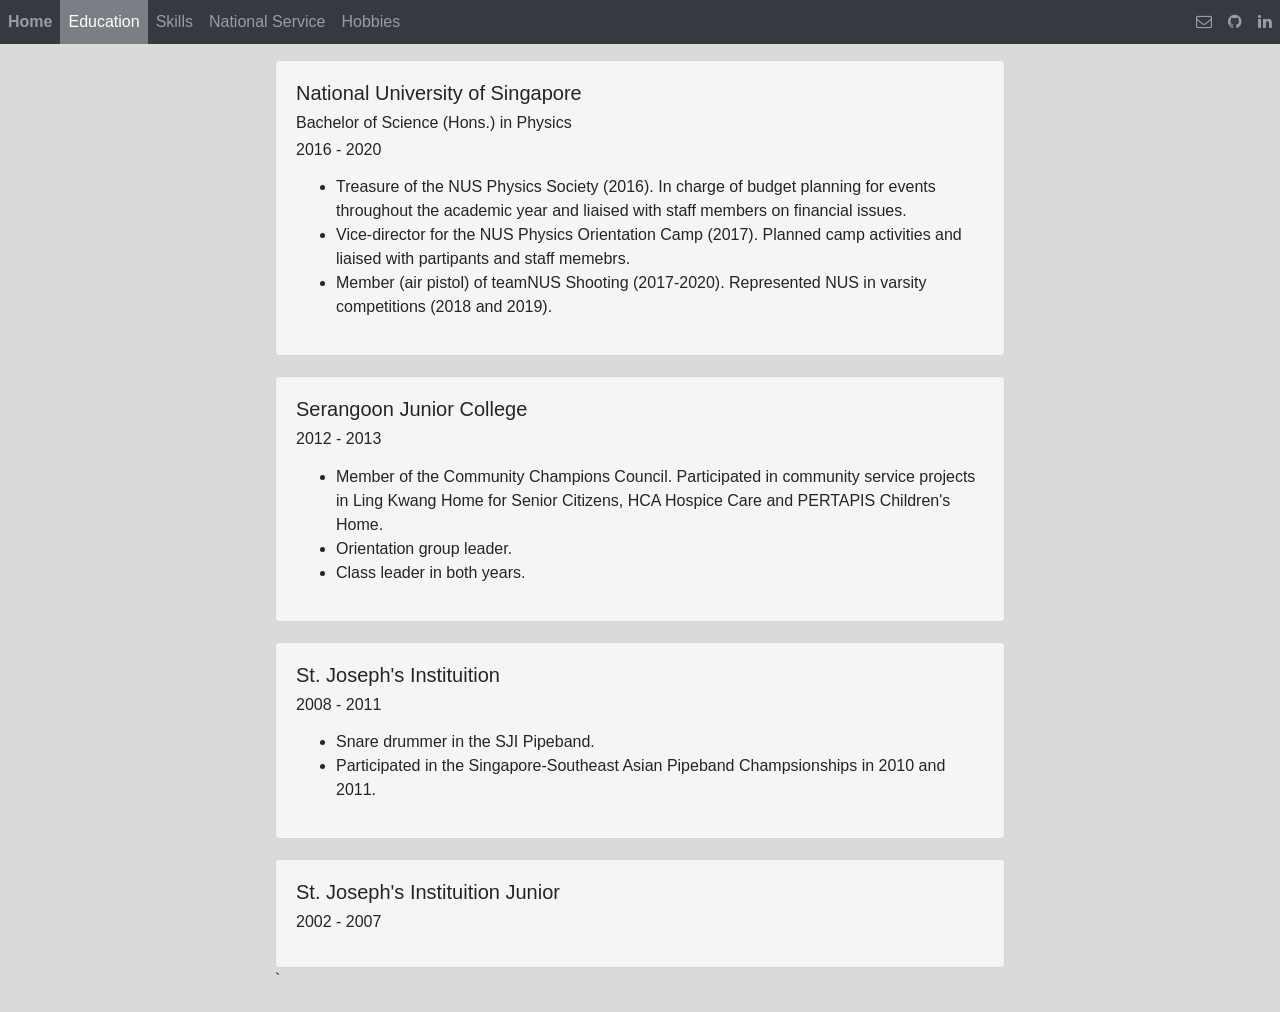
<file: Pset 8/Homepage/education.html>
<!DOCTYPE html>

<html lang="en">
    <head>
        <!-- Latest compiled and minified CSS -->
        <meta name="author" content="Dexter Huang">
        <meta charset="utf-8">
        <link rel="stylesheet" href="https://maxcdn.bootstrapcdn.com/bootstrap/4.4.1/css/bootstrap.min.css">
        <script src="https://ajax.googleapis.com/ajax/libs/jquery/3.4.1/jquery.min.js"></script>
        <script src="https://cdnjs.cloudflare.com/ajax/libs/popper.js/1.16.0/umd/popper.min.js"></script>
        <script src="https://maxcdn.bootstrapcdn.com/bootstrap/4.4.1/js/bootstrap.min.js"></script>
        <link href="https://stackpath.bootstrapcdn.com/font-awesome/4.7.0/css/font-awesome.min.css" rel="stylesheet" integrity="sha384-wvfXpqpZZVQGK6TAh5PVlGOfQNHSoD2xbE+QkPxCAFlNEevoEH3Sl0sibVcOQVnN" crossorigin="anonymous">
        <link href="styles.css" rel="stylesheet">
        <title>Dexter's website</title>
        <meta name="viewport" content="width=device-width, initial-scale=1">
    </head>
    <body>

        <nav class="navbar navbar-expand-sm navbar-dark bg-dark fixed-top ">
        <button class="navbar-toggler" type="button" data-toggle="collapse" data-target="#collapsingnavbar" aria-controls="navbarsExample03" aria-expanded="false" aria-label="Toggle navigation">
        <span class="navbar-toggler-icon"></span>
        </button>

          <ul class="navbar-nav flex-row float-left order-2">
            <li class="nav-item"><a class="nav-link px-2" href="mailto:dexterhuang4577@gmail.com" data-toggle="tooltip" data-placement="bottom" title="Email me">
                <span class="fa fa-envelope-o"></span></a></li>
            <li class="nav-item"><a class="nav-link px-2" href="https://github.com/Dexte-R"><span class="fa fa-github"></span></a></li>
            <li class="nav-item"><a class="nav-link px-2" href="#"><span class="fa fa-linkedin"></span></a></li>
          </ul>

          <div class="collapse navbar-collapse" id="collapsingnavbar">
            <ul class="navbar-nav">
              <li class="nav-item"><a class="nav-link" href="index.html"><p class="font-weight-bold my-auto">Home</p></a></li>
              <li class="nav-item active"><a class="nav-link" href="education.html">Education</a></li>
              <li class="nav-item"><a class="nav-link" href="skills.html">Skills</a></li>
              <li class="nav-item"><a class="nav-link" href="NS.html">National Service</a></li>
              <li class="nav-item"><a class="nav-link" href="hobbies.html">Hobbies</a></li>
            </ul>
          </div>
        </nav>

     <div class="container" style="margin:60px auto 0px auto">

        <div class="row justify-content-center" style="margin-bottom:20px">
          <div class="col-md-8">
            <div class="card">
                <div class="card-body">
        <div class="media">
          <!--<img src="myself_cropped.jpg" class="img-fluid mr-3 align-self-center" style="height:150px" alt="A picture of myself">-->
          <div class="media-body">
            <h5 class="mt-0">National University of Singapore</h5>
            <h6>Bachelor of Science (Hons.) in Physics</h6>
            <h6>2016 - 2020</h6>
            <p class="text-justify">
                <ul>
                    <li>Treasure of the NUS Physics Society (2016). In charge of budget planning for events throughout the academic year and liaised with staff members on financial issues.  </li>
                    <li>Vice-director for the NUS Physics Orientation Camp (2017). Planned camp activities and liaised with partipants and staff memebrs.  </li>
                    <li>Member (air pistol) of teamNUS Shooting (2017-2020). Represented NUS in varsity competitions (2018 and 2019).  </li>
                </ul>
            </p>
          </div>
        </div>
        </div>
        </div>
        </div>
        </div>

        <div class="row justify-content-center" style="margin-bottom:20px">
          <div class="col-md-8">
            <div class="card">
                <div class="card-body">
        <div class="media">
          <!--<img src="myself_cropped.jpg" class="img-fluid mr-3 align-self-center" style="height:150px" alt="A picture of myself">-->
          <div class="media-body">
            <h5 class="mt-0">Serangoon Junior College</h5>
            <h6>2012 - 2013</h6>
                <p class="text-justify">
                <ul>
                    <li>Member of the Community Champions Council. Participated in community service projects in Ling Kwang Home for Senior Citizens, HCA Hospice Care and PERTAPIS Children's Home. </li>
                    <li>Orientation group leader.</li>
                    <li>Class leader in both years.</li>
                </ul>
            </p>
          </div>
        </div>
        </div>
        </div>
        </div>
        </div>

      <div class="row justify-content-center" style="margin-bottom:20px">
          <div class="col-md-8">
            <div class="card">
                <div class="card-body">
        <div class="media">
          <!--<img src="myself_cropped.jpg" class="img-fluid mr-3 align-self-center" style="height:150px" alt="A picture of myself">-->
          <div class="media-body">
            <h5 class="mt-0">St. Joseph's Instituition</h5>
            <h6>2008 - 2011</h6>
            <p class="text-justify">
                <ul>
                    <li>Snare drummer in the SJI Pipeband.</li>
                    <li>Participated in the Singapore-Southeast Asian Pipeband Champsionships in 2010 and 2011.</li>
                </ul>
            </p>
          </div>
        </div>
        </div>
        </div>
        </div>
        </div>

        <div class="row justify-content-center" style="margin-bottom:20px">
          <div class="col-md-8">
            <div class="card">
                <div class="card-body">
        <div class="media">
          <!--<img src="myself_cropped.jpg" class="img-fluid mr-3 align-self-center" style="height:150px" alt="A picture of myself">-->
          <div class="media-body">
            <h5 class="mt-0">St. Joseph's Instituition Junior</h5>
            <h6>2002 - 2007</h6>
            <p class="text-justify">

            </p>
          </div>
        </div>
        </div>
        </div>
`      </div>
      </div>
      </div>

    </body>
</html>
</file>
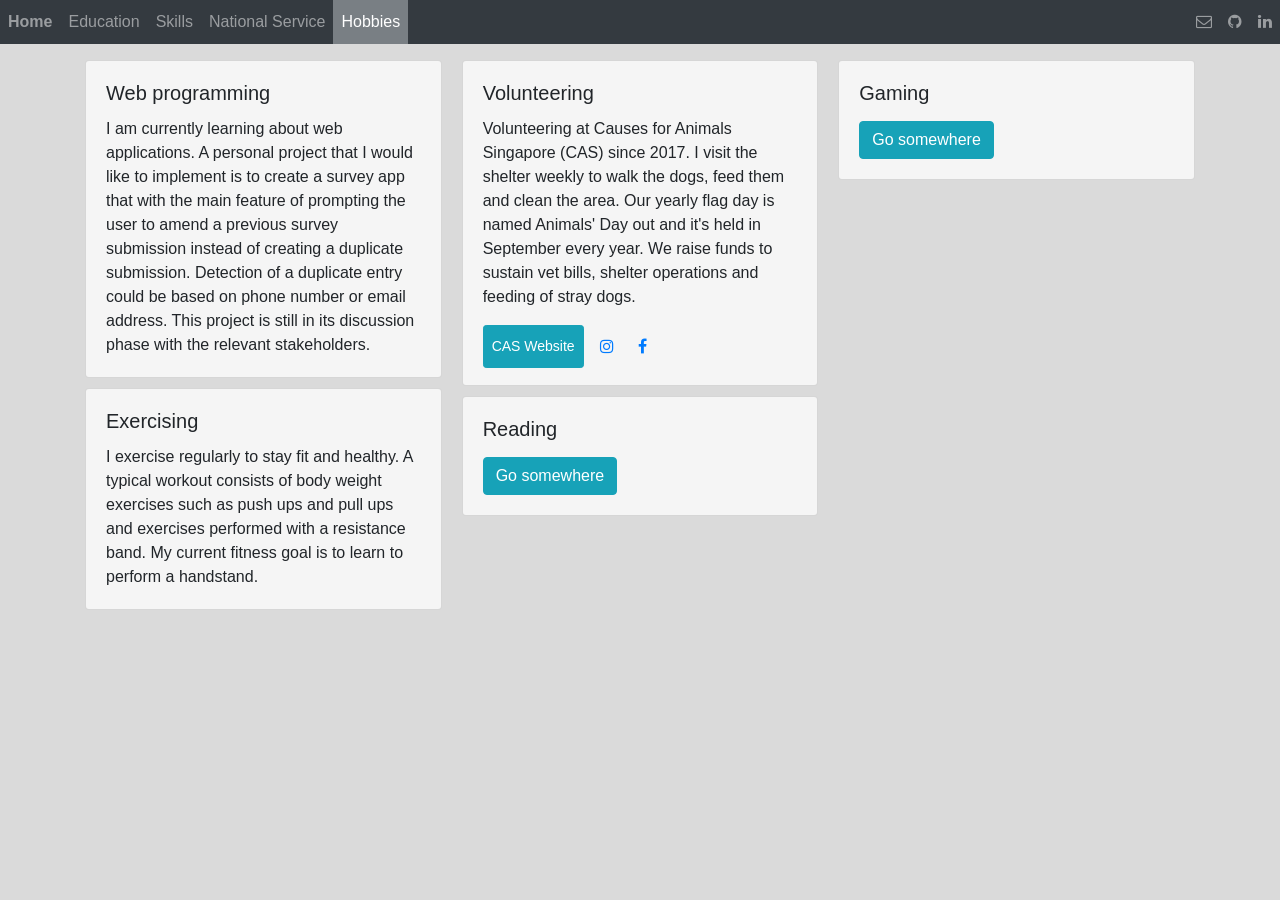
<file: Pset 8/Homepage/hobbies.html>
<!DOCTYPE html>

<html lang="en">
    <head>
        <!-- Latest compiled and minified CSS -->
        <meta name="author" content="Dexter Huang">
        <meta charset="utf-8">
        <link rel="stylesheet" href="https://maxcdn.bootstrapcdn.com/bootstrap/4.4.1/css/bootstrap.min.css">
        <script src="https://ajax.googleapis.com/ajax/libs/jquery/3.4.1/jquery.min.js"></script>
        <script src="https://cdnjs.cloudflare.com/ajax/libs/popper.js/1.16.0/umd/popper.min.js"></script>
        <script src="https://maxcdn.bootstrapcdn.com/bootstrap/4.4.1/js/bootstrap.min.js"></script>
        <link href="https://stackpath.bootstrapcdn.com/font-awesome/4.7.0/css/font-awesome.min.css" rel="stylesheet" integrity="sha384-wvfXpqpZZVQGK6TAh5PVlGOfQNHSoD2xbE+QkPxCAFlNEevoEH3Sl0sibVcOQVnN" crossorigin="anonymous">
        <link href="styles.css" rel="stylesheet">
        <title>Dexter's website</title>
        <meta name="viewport" content="width=device-width, initial-scale=1">
    </head>
    <body>

        <nav class="navbar navbar-expand-sm navbar-dark bg-dark fixed-top ">
        <button class="navbar-toggler" type="button" data-toggle="collapse" data-target="#collapsingnavbar" aria-controls="navbarsExample03" aria-expanded="false" aria-label="Toggle navigation">
        <span class="navbar-toggler-icon"></span>
        </button>

          <ul class="navbar-nav flex-row float-left order-2">
            <li class="nav-item"><a class="nav-link px-2" href="mailto:dexterhuang4577@gmail.com" data-toggle="tooltip" data-placement="bottom" title="Email me">
                <span class="fa fa-envelope-o"></span></a></li>
            <li class="nav-item"><a class="nav-link px-2" href="https://github.com/Dexte-R"><span class="fa fa-github"></span></a></li>
            <li class="nav-item"><a class="nav-link px-2" href="#"><span class="fa fa-linkedin"></span></a></li>
          </ul>

          <div class="collapse navbar-collapse" id="collapsingnavbar">
            <ul class="navbar-nav">
              <li class="nav-item"><a class="nav-link" href="index.html"><p class="font-weight-bold my-auto">Home</p></a></li>
              <li class="nav-item"><a class="nav-link" href="education.html">Education</a></li>
              <li class="nav-item"><a class="nav-link" href="skills.html">Skills</a></li>
              <li class="nav-item"><a class="nav-link" href="NS.html">National Service</a></li>
              <li class="nav-item active"><a class="nav-link" href="hobbies.html">Hobbies</a></li>
            </ul>
          </div>
        </nav>

    <div class="container d-flex justify-content-center" style="margin:60px auto auto auto">
        <div class="card-columns ">
            <div class="card" style="margin-bottom:10px">
              <div class="card-body">
                <h5 class="card-title">Web programming</h5>
                    <p class="card-text">
                        I am currently learning about web applications. A personal project that I would like to implement is to create a survey app that
                            with the main feature of prompting the user to amend a previous survey submission instead of creating a duplicate submission. Detection of a duplicate entry could be based on phone number or email address.
                            This project is still in its discussion phase with the relevant stakeholders.
                    </p>
              </div>
            </div>

            <div class="card" style="margin-bottom:10px">
              <div class="card-body">
                <h5 class="card-title">Exercising</h5>
                <p class="card-text">
                     I exercise regularly to stay fit and healthy. A typical workout consists of body weight exercises such as push ups and pull ups and exercises performed
                    with a resistance band. My current fitness goal is to learn to perform a handstand.
                </p>
              </div>
            </div>

            <div class="card" style="margin-bottom:10px">
              <div class="card-body" style="padding-bottom:60px">
                <h5 class="card-title">Volunteering</h5>
                <p class="card-text">
                    Volunteering at Causes for Animals Singapore (CAS) since 2017. I visit the shelter weekly to walk the dogs, feed them and clean the area.
                    Our yearly flag day is named Animals' Day out and it's held in September every year. We raise funds to sustain vet bills, shelter operations and feeding of stray dogs.
                </p>
                <ul class="navbar-nav flex-row float-left">
                    <li class="nav-item"><a class="nav-link btn btn-info btn-sm px-2" type="button" href="https://www.causesforanimals.com/">CAS Website</a></li>
                    <li class="nav-item"><a class="nav-link px-3" href="https://www.instagram.com/causesforanimals_sg/?hl=en"><span class="fa fa-instagram"></span></a></li>
                    <li class="nav-item"><a class="nav-link px-2" href="https://www.facebook.com/causesforanimalsSG/"><span class="fa fa-facebook"></span></a></li>
                 </ul>
              </div>
            </div>

            <div class="card" style="margin-bottom:10px">
              <div class="card-body">
                <h5 class="card-title">Reading</h5>
                <p class="card-text">

                </p>
                <a href="#" class="btn btn-info">Go somewhere</a>
              </div>
            </div>

            <div class="card" style="margin-bottom:10px">
              <div class="card-body">
                <h5 class="card-title">Gaming</h5>
                <p class="card-text">

                </p>
                <a href="#" class="btn btn-info">Go somewhere</a>
              </div>
            </div>

        </div>
    </div>

    </body>
</html>
</file>
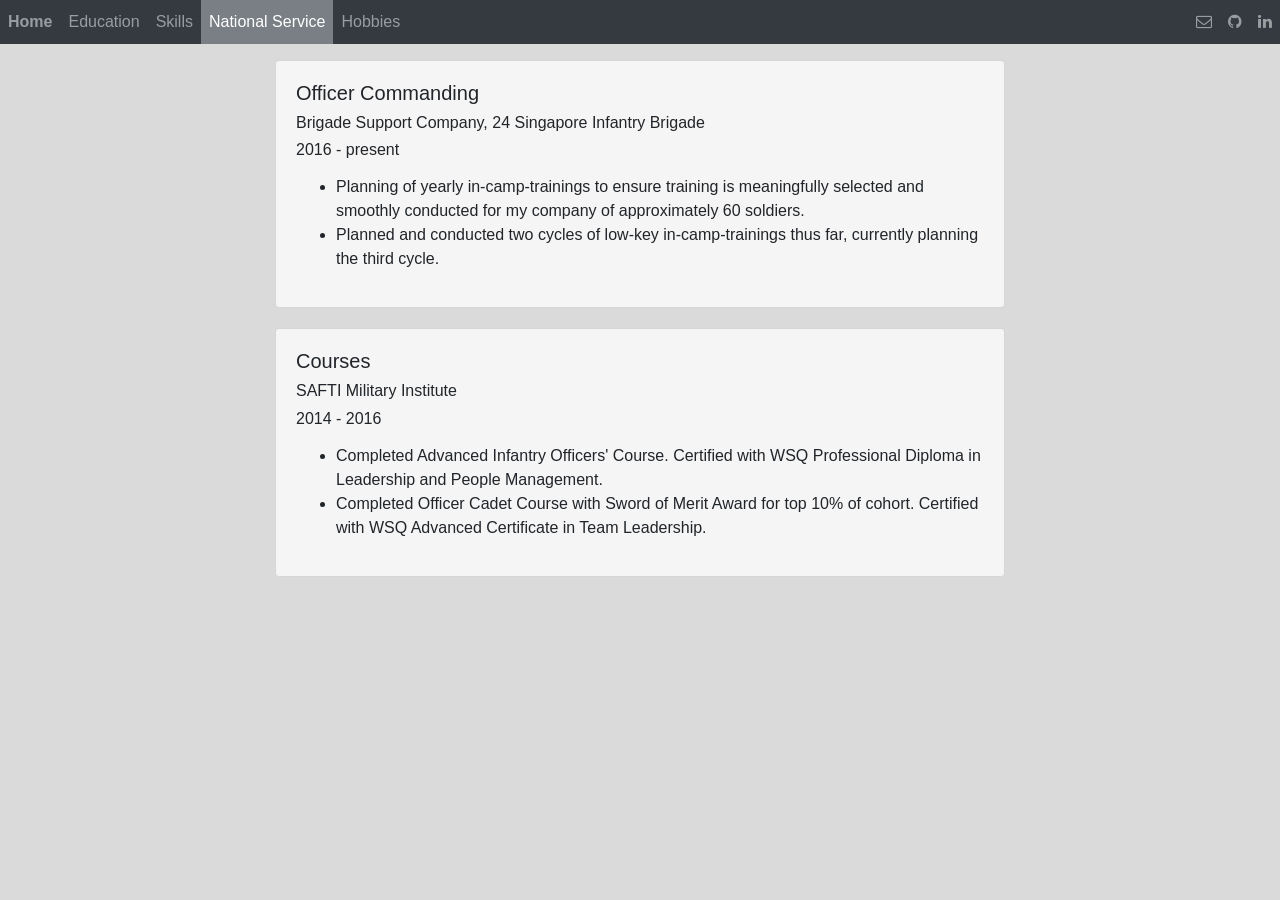
<file: Pset 8/Homepage/NS.html>
<!DOCTYPE html>

<html lang="en">
    <head>
        <!-- Latest compiled and minified CSS -->
        <meta name="author" content="Dexter Huang">
        <meta charset="utf-8">
        <link rel="stylesheet" href="https://maxcdn.bootstrapcdn.com/bootstrap/4.4.1/css/bootstrap.min.css">
        <script src="https://ajax.googleapis.com/ajax/libs/jquery/3.4.1/jquery.min.js"></script>
        <script src="https://cdnjs.cloudflare.com/ajax/libs/popper.js/1.16.0/umd/popper.min.js"></script>
        <script src="https://maxcdn.bootstrapcdn.com/bootstrap/4.4.1/js/bootstrap.min.js"></script>
        <link href="https://stackpath.bootstrapcdn.com/font-awesome/4.7.0/css/font-awesome.min.css" rel="stylesheet" integrity="sha384-wvfXpqpZZVQGK6TAh5PVlGOfQNHSoD2xbE+QkPxCAFlNEevoEH3Sl0sibVcOQVnN" crossorigin="anonymous">
        <link href="styles.css" rel="stylesheet">
        <title>Dexter's website</title>
        <meta name="viewport" content="width=device-width, initial-scale=1">
    </head>
    <body>

        <nav class="navbar navbar-expand-sm navbar-dark bg-dark fixed-top ">
        <button class="navbar-toggler" type="button" data-toggle="collapse" data-target="#collapsingnavbar" aria-controls="navbarsExample03" aria-expanded="false" aria-label="Toggle navigation">
        <span class="navbar-toggler-icon"></span>
        </button>

          <ul class="navbar-nav flex-row float-left order-2">
            <li class="nav-item"><a class="nav-link px-2" href="mailto:dexterhuang4577@gmail.com" data-toggle="tooltip" data-placement="bottom" title="Email me">
                <span class="fa fa-envelope-o"></span></a></li>
            <li class="nav-item"><a class="nav-link px-2" href="https://github.com/Dexte-R"><span class="fa fa-github"></span></a></li>
            <li class="nav-item"><a class="nav-link px-2" href="#"><span class="fa fa-linkedin"></span></a></li>
          </ul>

          <div class="collapse navbar-collapse" id="collapsingnavbar">
            <ul class="navbar-nav">
              <li class="nav-item"><a class="nav-link" href="index.html"><p class="font-weight-bold my-auto">Home</p></a></li>
              <li class="nav-item"><a class="nav-link" href="education.html">Education</a></li>
              <li class="nav-item"><a class="nav-link" href="skills.html">Skills</a></li>
              <li class="nav-item active"><a class="nav-link" href="NS.html">National Service</a></li>
              <li class="nav-item"><a class="nav-link" href="hobbies.html">Hobbies</a></li>
            </ul>
          </div>
        </nav>

 <div class="container" style="margin:60px auto 0px auto">

        <div class="row justify-content-center" style="margin-bottom:20px">
          <div class="col-md-8">
            <div class="card">
                <div class="card-body">
        <div class="media">
          <!--<img src="myself_cropped.jpg" class="img-fluid mr-3 align-self-center" style="height:150px" alt="A picture of myself">-->
          <div class="media-body">
            <h5 class="mt-0">Officer Commanding</h5>
            <h6>Brigade Support Company, 24 Singapore Infantry Brigade</h6>
            <h6>2016 - present</h6>
            <p class="text-justify">
                <ul>
                    <li>Planning of yearly in-camp-trainings to ensure training is meaningfully selected and
                    smoothly conducted for my company of approximately 60 soldiers.</li>
                    <li>Planned and conducted two cycles of low-key in-camp-trainings thus far, currently planning the
                  third cycle. </li>
                </ul>
            </p>
          </div>
        </div>
        </div>
        </div>
        </div>
        </div>


        <div class="row justify-content-center" style="margin-bottom:20px">
          <div class="col-md-8">
            <div class="card">
                <div class="card-body">
        <div class="media">
          <!--<img src="myself_cropped.jpg" class="img-fluid mr-3 align-self-center" style="height:150px" alt="A picture of myself">-->
          <div class="media-body">
            <h5 class="mt-0">Courses</h5>
            <h6>SAFTI Military Institute</h6>
            <h6>2014 - 2016</h6>
            <p class="text-justify">
                <ul>
                    <li>Completed Advanced Infantry Officers' Course. Certified with WSQ Professional Diploma in Leadership and People Management.</li>
                    <li>Completed Officer Cadet Course with Sword of Merit Award for top 10% of cohort. Certified with WSQ Advanced Certificate in Team Leadership. </li>
                </ul>
            </p>
          </div>
        </div>
        </div>
        </div>
        </div>
        </div>


    </div>


    </body>
</html>
</file>
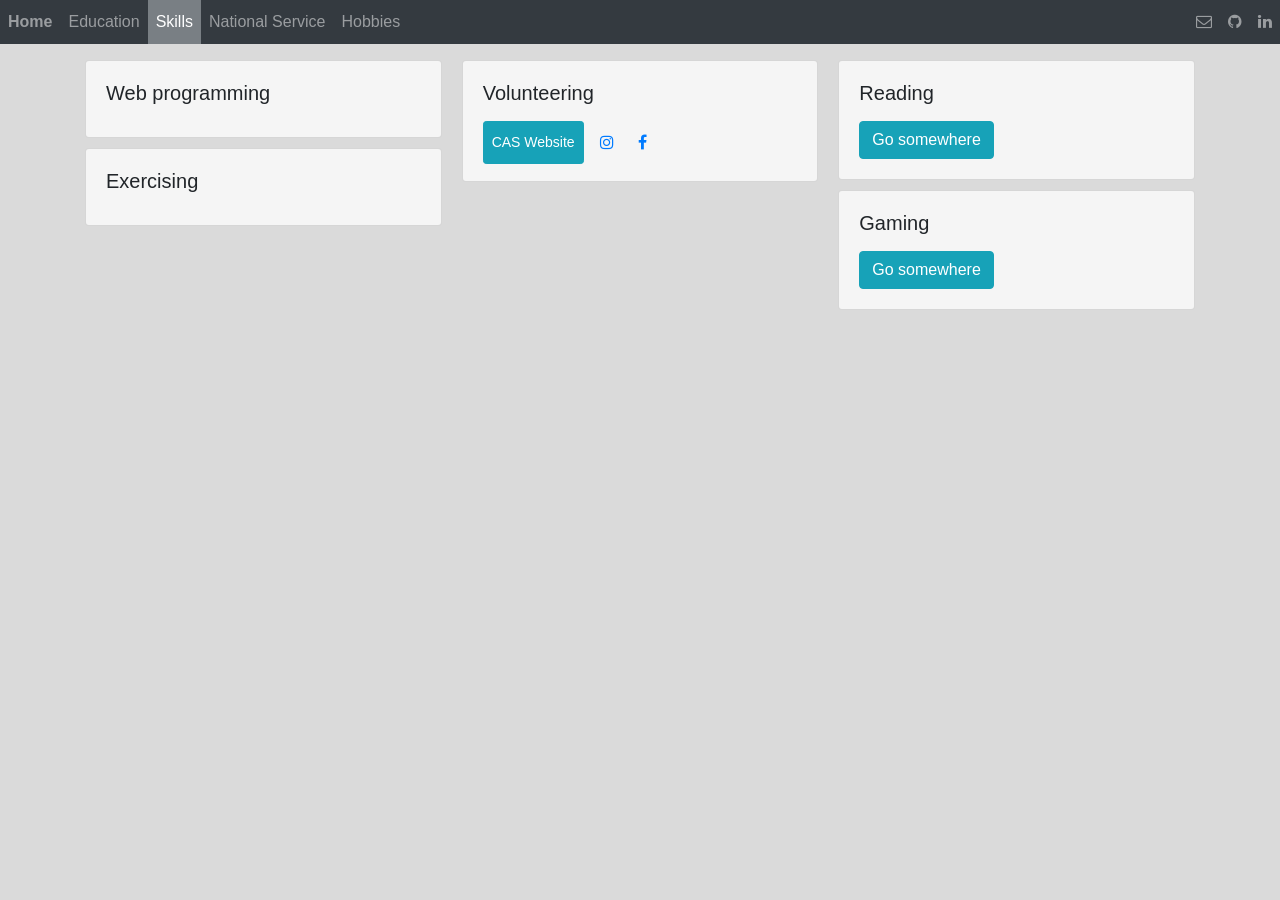
<file: Pset 8/Homepage/skills.html>
<!DOCTYPE html>

<html lang="en">
    <head>
        <!-- Latest compiled and minified CSS -->
        <meta name="author" content="Dexter Huang">
        <meta charset="utf-8">
        <link rel="stylesheet" href="https://maxcdn.bootstrapcdn.com/bootstrap/4.4.1/css/bootstrap.min.css">
        <script src="https://ajax.googleapis.com/ajax/libs/jquery/3.4.1/jquery.min.js"></script>
        <script src="https://cdnjs.cloudflare.com/ajax/libs/popper.js/1.16.0/umd/popper.min.js"></script>
        <script src="https://maxcdn.bootstrapcdn.com/bootstrap/4.4.1/js/bootstrap.min.js"></script>
        <link href="https://stackpath.bootstrapcdn.com/font-awesome/4.7.0/css/font-awesome.min.css" rel="stylesheet" integrity="sha384-wvfXpqpZZVQGK6TAh5PVlGOfQNHSoD2xbE+QkPxCAFlNEevoEH3Sl0sibVcOQVnN" crossorigin="anonymous">
        <link href="styles.css" rel="stylesheet">
        <title>Dexter's website</title>
        <meta name="viewport" content="width=device-width, initial-scale=1">
    </head>
    <body>

        <nav class="navbar navbar-expand-sm navbar-dark bg-dark fixed-top ">
        <button class="navbar-toggler" type="button" data-toggle="collapse" data-target="#collapsingnavbar" aria-controls="navbarsExample03" aria-expanded="false" aria-label="Toggle navigation">
        <span class="navbar-toggler-icon"></span>
        </button>

          <ul class="navbar-nav flex-row float-left order-2">
            <li class="nav-item"><a class="nav-link px-2" href="mailto:dexterhuang4577@gmail.com" data-toggle="tooltip" data-placement="bottom" title="Email me">
                <span class="fa fa-envelope-o"></span></a></li>
            <li class="nav-item"><a class="nav-link px-2" href="https://github.com/Dexte-R"><span class="fa fa-github"></span></a></li>
            <li class="nav-item"><a class="nav-link px-2" href="#"><span class="fa fa-linkedin"></span></a></li>
          </ul>

          <div class="collapse navbar-collapse" id="collapsingnavbar">
            <ul class="navbar-nav">
              <li class="nav-item"><a class="nav-link" href="index.html"><p class="font-weight-bold my-auto">Home</p></a></li>
              <li class="nav-item"><a class="nav-link" href="education.html">Education</a></li>
              <li class="nav-item active"><a class="nav-link" href="skills.html">Skills</a></li>
              <li class="nav-item"><a class="nav-link" href="NS.html">National Service</a></li>
              <li class="nav-item"><a class="nav-link" href="hobbies.html">Hobbies</a></li>
            </ul>
          </div>
        </nav>


    <div class="container d-flex justify-content-center" style="margin:60px auto auto auto">
        <div class="card-columns ">
            <div class="card" style="margin-bottom:10px">
              <div class="card-body">
                <h5 class="card-title">Web programming</h5>
                    <p class="card-text">

                    </p>
              </div>
            </div>

            <div class="card" style="margin-bottom:10px">
              <div class="card-body">
                <h5 class="card-title">Exercising</h5>
                <p class="card-text">

                </p>
              </div>
            </div>

            <div class="card" style="margin-bottom:10px">
              <div class="card-body" style="padding-bottom:60px">
                <h5 class="card-title">Volunteering</h5>
                <p class="card-text">

                </p>
                <ul class="navbar-nav flex-row float-left">
                    <li class="nav-item"><a class="nav-link btn btn-info btn-sm px-2" type="button" href="https://www.causesforanimals.com/">CAS Website</a></li>
                    <li class="nav-item"><a class="nav-link px-3" href="https://www.instagram.com/causesforanimals_sg/?hl=en"><span class="fa fa-instagram"></span></a></li>
                    <li class="nav-item"><a class="nav-link px-2" href="https://www.facebook.com/causesforanimalsSG/"><span class="fa fa-facebook"></span></a></li>
                 </ul>
              </div>
            </div>

            <div class="card" style="margin-bottom:10px">
              <div class="card-body">
                <h5 class="card-title">Reading</h5>
                <p class="card-text">

                </p>
                <a href="#" class="btn btn-info">Go somewhere</a>
              </div>
            </div>

            <div class="card" style="margin-bottom:10px">
              <div class="card-body">
                <h5 class="card-title">Gaming</h5>
                <p class="card-text">

                </p>
                <a href="#" class="btn btn-info">Go somewhere</a>
              </div>
            </div>

        </div>
    </div>

    </body>
</html>
</file>
<file: Pset 8/Homepage/styles.css>
body {
  background-color: rgb(218,218,218);
}
.card {
  background-color: #f5f5f5 ;
}
.navbar {
  padding: 0px;
}
.navbar-nav .nav-item.active {
  background-color: rgba(189, 195, 199, 0.5);
}
.nav-item .nav-link {
    padding-top: 10px;
    padding-bottom: 10px;
  }
.media.border{
  padding: 5px;
  /*background-color: rgba(255,255,255,0.95);*/
}
@media (min-width: 600px) and (max-width: 1024px) {
 .card-columns {column-count: 2;}
}
@media (max-width: 600px) {
 .card-columns {column-count: 1;}
}
.flexbox-container {
  background-color: white;
  display: flex;
  justify-content: space-between;
  align-items: stretch;
  flex-wrap: wrap;
  /*flex-direction: column;*/

}
.flex-item-1 {
  background-color: yellow;
  height: 50px;
  width: 200px;
  flex-grow: 1;
}
.flex-item-2 {
  background-color: green;
  height: 100px;
  width: 200px;
  flex-grow: 2;
}
.flex-item-3 {
  background-color: red;
  height: 125px;
  width: 200px;
}
</file>
